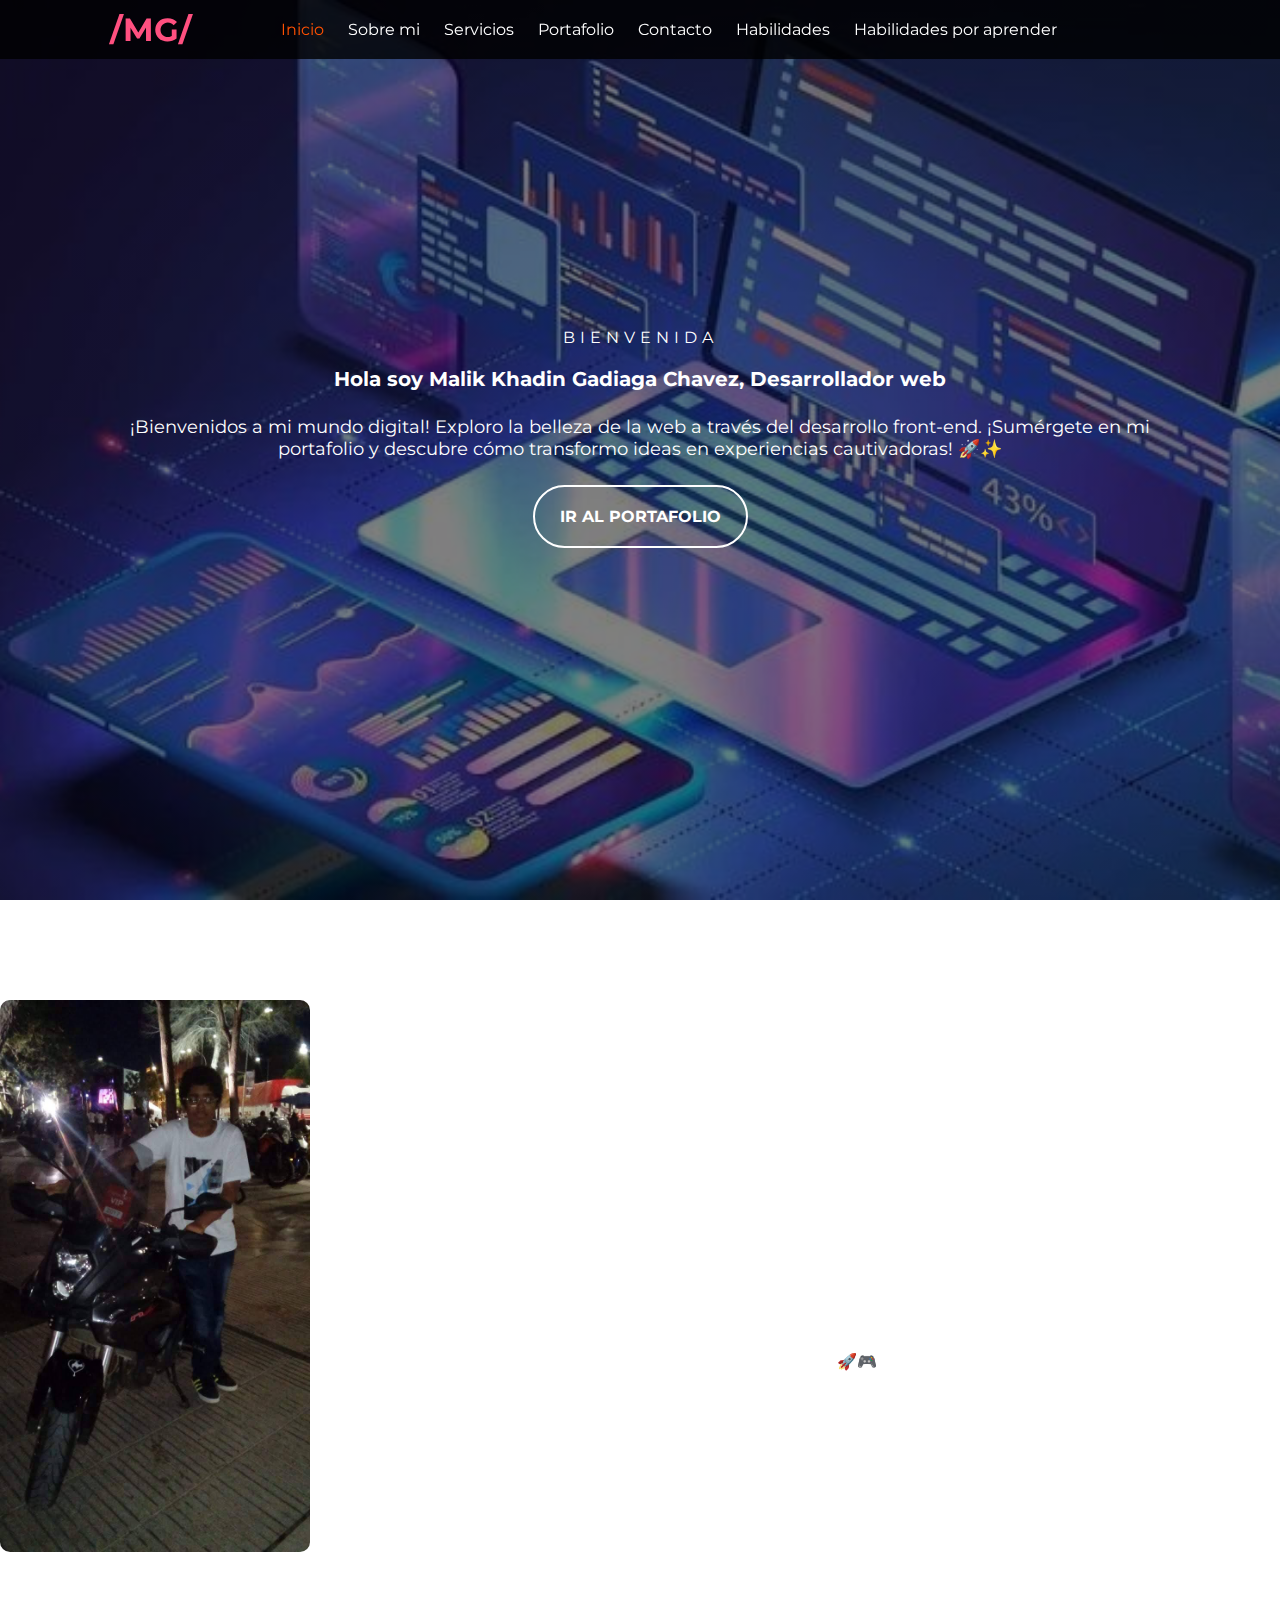
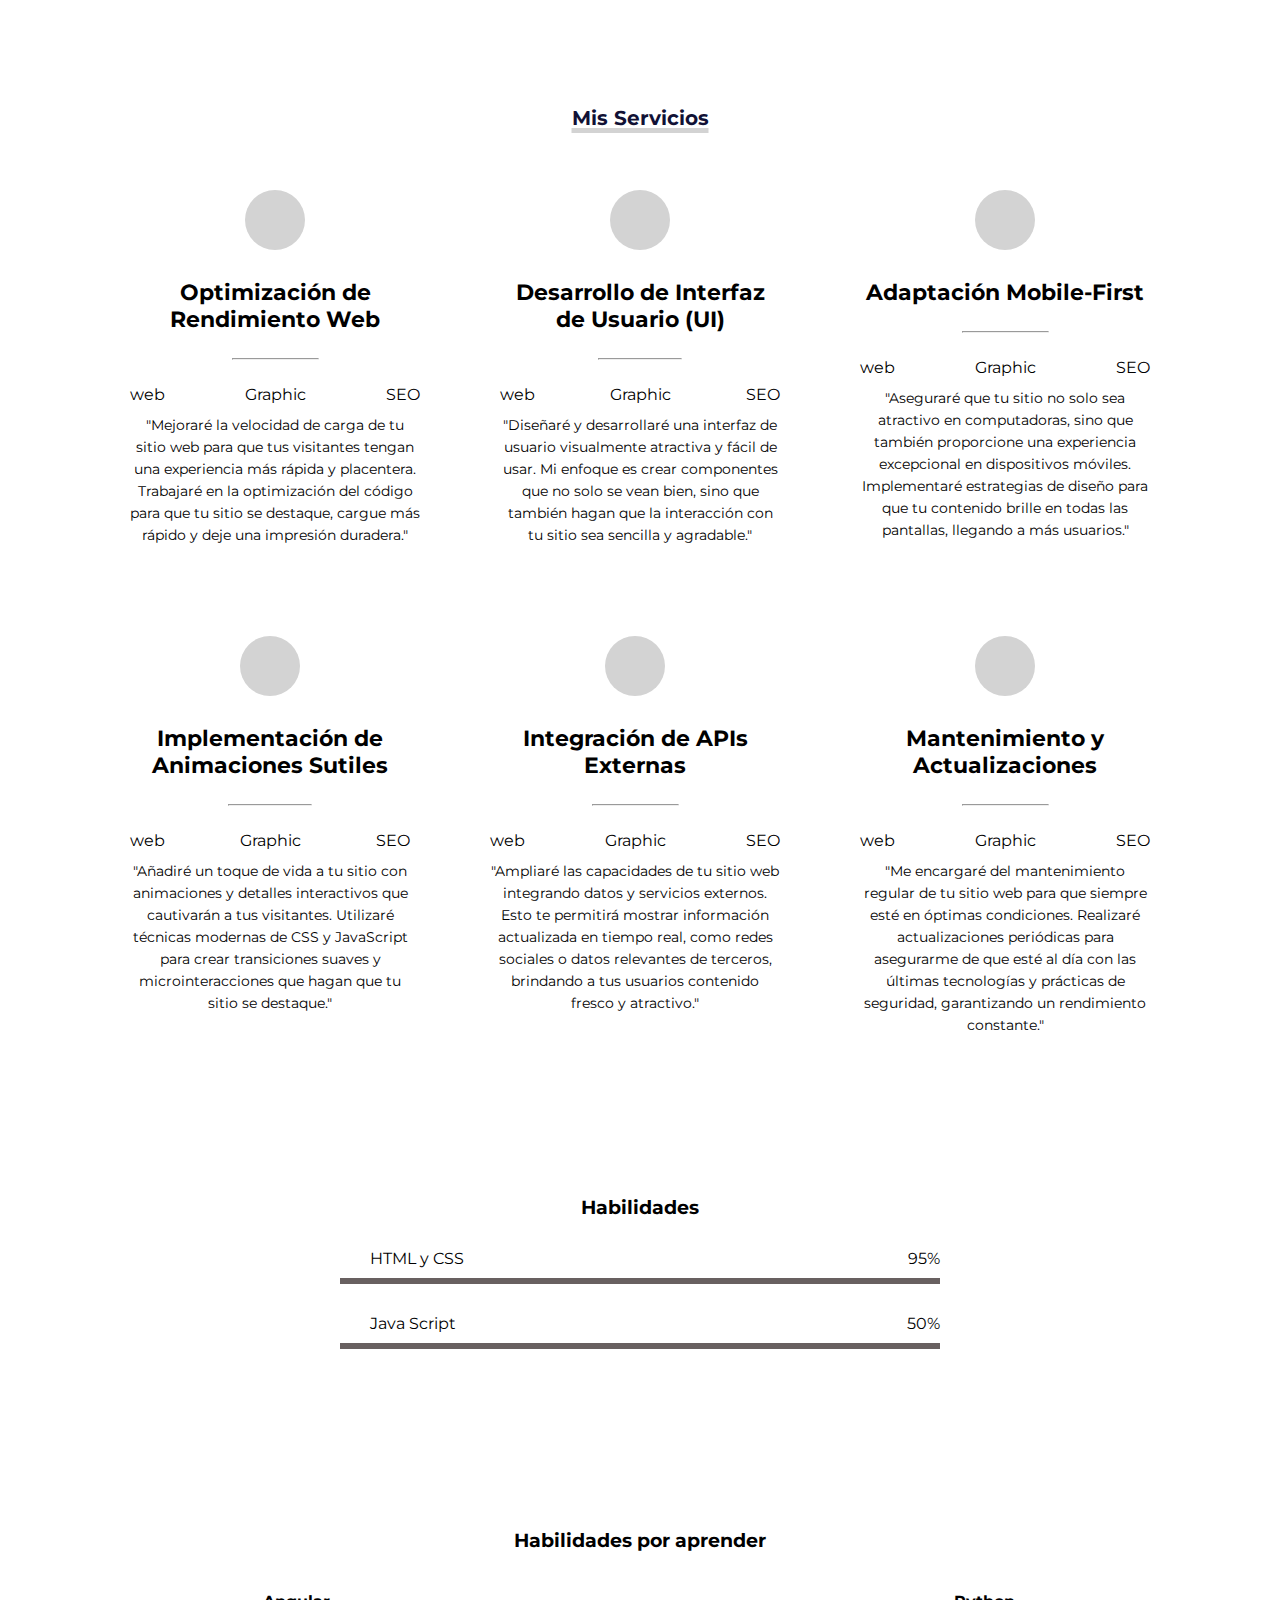
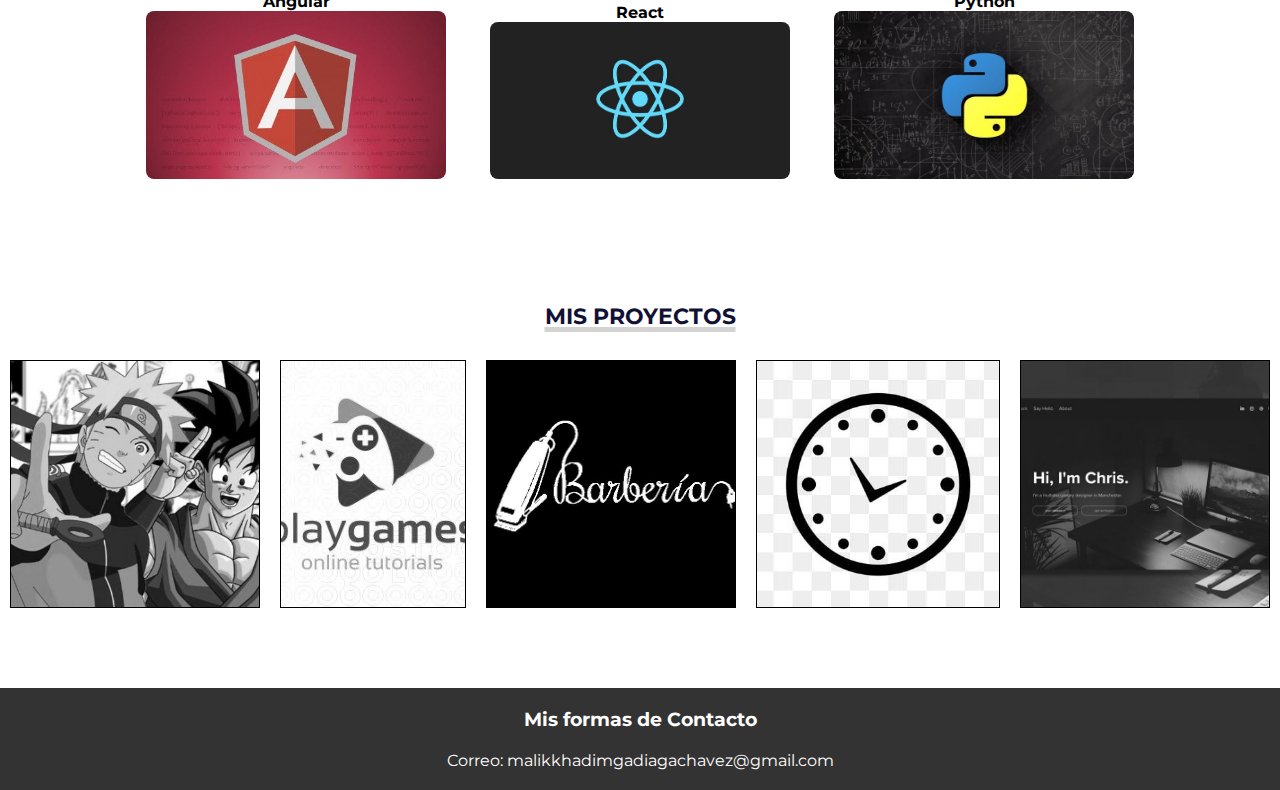
<file: index.html>
<!DOCTYPE html>
<html lang="en">
<head>
    <meta charset="UTF-8">
    <meta name="viewport" content="width=device-width, initial-scale=1.0, user-scalable=no">
    <link rel="stylesheet" href="https://cdnjs.cloudflare.com/ajax/libs/font-awesome/6.1.1/css/all.min.css" integrity="sha512-KfkfwYDsLkIlwQp6LFnl8zNdLGxu9YAA1QvwINks4PhcElQSvqcyVLLD9aMhXd13uQjoXtEKNosOWaZqXgel0g==" crossorigin="anonymous" referrerpolicy="no-referrer" />
    <link rel="stylesheet" href="stile.css"/>
    <!-- En el head del HTML -->
    <script src="script.js"></script>
    <title>Portafolio de Malik Chavez</title>
</head>
<body> 
    <!-- Seccion de inicio-->
    <section id="inicio">
        <div class="contenido">
            <header>
                <div class="contenido-header">
                    <h1>/MG/</h1>
                    <nav id="nav" class="">
                        <ul>
                            <li><a href="#inicio" class="seleccionado" onclick="seleccionar(this)">Inicio</a></li>
                            <li><a href="#Sobremi" onclick="seleccionar(this)">Sobre mi</a></li>
                            <li><a href="#servicios" onclick="seleccionar(this)">Servicios</a></li>
                            <li><a href="#Portafolio" onclick="seleccionar(this)">Portafolio</a></li>
                            <li><a href="#contacto" onclick="seleccionar(this)">Contacto</a></li>
                            <li><a href="#skill" onclick="seleccionar(this)">Habilidades</a></li>
                            <li><a href="#aprender" onclick="seleccionar(this)">Habilidades por aprender</a></li>
                        </ul>
                    </nav>
                    <!-- Iconos del menu responsive-->
                    <div id="icono-nav" onclick="responsiveMenu()">
                        <i class="fa-solid fa-bars"></i>
                    </div>
                    <!-- Icono de las redes sociales-->
                    <div class="redes">
                        <a href="https://www.facebook.com/" target="_blank"><i class="fa-brands fa-facebook"></i></a>
                        <a href="#"><i class="fa-brands fa-instagram" target="_blank"></i></a>
                    </div>
                </div>
            </header>
            <div class="presentacion">
                <p class="bienvenida">Bienvenida</p>
                <h2> Hola soy Malik Khadin Gadiaga Chavez, Desarrollador web</h2>
                <p class="descripcion">¡Bienvenidos a mi mundo digital! Exploro la belleza de la web a través del desarrollo front-end. ¡Sumérgete en mi portafolio y descubre cómo transformo ideas en experiencias cautivadoras! 🚀✨</p>
                <a href="Portafolio">Ir al portafolio</a>
            </div>
        </div>
    </section>
    <!-- Seccion sobre mi -->
    <section id="Sobremi">
        <div class="contenedor-foto">
            <img src="imagenes/IMG-20200825-WA0403.jpg"/>
        </div>
        <div class="contenedor-texto">
            <h2 class="titulo-seccion">Sobre mi</h2>
            <h3>Hola, soy <span>Malik Khadim Gadiaga Chavez</span></h3>
            <h4>Desarrollador web front end</h4>
            <p>¡Hola! Soy un desarrollador web front-end apasionado por crear experiencias cautivadoras en sitios y juegos. Además de mi amor por la tecnología, disfruto conversar sobre economía, política social y jugar deportes como el básquet y juegos virtuales. Aunque soy introvertido, siempre estoy abierto a hacer nuevos amigos. ¡Explora mi mundo digital donde la tecnología y la pasión se encuentran! 🚀🎮</p>
        </div>
    </section>
    <!-- Seccion de servicios -->
    <seccion id="servicios">
        <h3 class="titulo-seccion" > Mis servicios</h3>
        <div class="fila">
            <div class="servicio">
                <span class="icono"><i class="fa-solid fa-code"></i></span>
                <h4>Optimización de Rendimiento Web</h4>
                <hr>
                <ul class="servicios-tag">
                    <li>web</li>
                    <li>Graphic</li>
                    <li>SEO</li>
                </ul>
                <p> "Mejoraré la velocidad de carga de tu sitio web para que tus visitantes tengan una experiencia más rápida y placentera. Trabajaré en la optimización del código para que tu sitio se destaque, cargue más rápido y deje una impresión duradera."</p>

            </div>
            <div class="servicio">
                <span class="icono"><i class="fa-solid fa-code"></i></span>
                <h4>Desarrollo de Interfaz de Usuario (UI)</h4>
                <hr>
                <ul class="servicios-tag">
                    <li>web</li>
                    <li>Graphic</li>
                    <li>SEO</li>
                </ul>
                <p> "Diseñaré y desarrollaré una interfaz de usuario visualmente atractiva y fácil de usar. Mi enfoque es crear componentes que no solo se vean bien, sino que también hagan que la interacción con tu sitio sea sencilla y agradable."</p>
            </div>
            <div class="servicio">
                <span class="icono"><i class="fa-solid fa-code"></i></span>
                <h4>Adaptación Mobile-First</h4>
                <hr>
                <ul class="servicios-tag">
                    <li>web</li>
                    <li>Graphic</li>
                    <li>SEO</li>
                </ul>
                <p> "Aseguraré que tu sitio no solo sea atractivo en computadoras, sino que también proporcione una experiencia excepcional en dispositivos móviles. Implementaré estrategias de diseño para que tu contenido brille en todas las pantallas, llegando a más usuarios."</p>
                
            </div>
        </div>
        <div class="fila">
            <div class="servicio">
                <span class="icono"><i class="fa-solid fa-code"></i></span>
                <h4>Implementación de Animaciones Sutiles</h4>
                <hr>
                <ul class="servicios-tag">
                    <li>web</li>
                    <li>Graphic</li>
                    <li>SEO</li>
                </ul>
                <p>"Añadiré un toque de vida a tu sitio con animaciones y detalles interactivos que cautivarán a tus visitantes. Utilizaré técnicas modernas de CSS y JavaScript para crear transiciones suaves y microinteracciones que hagan que tu sitio se destaque."</p>
            </div>
            <div class="servicio">
                <span class="icono"><i class="fa-solid fa-code"></i></span>
                <h4>Integración de APIs Externas</h4>
                <hr>
                <ul class="servicios-tag">
                    <li>web</li>
                    <li>Graphic</li>
                    <li>SEO</li>
                </ul>
                <p>"Ampliaré las capacidades de tu sitio web integrando datos y servicios externos. Esto te permitirá mostrar información actualizada en tiempo real, como redes sociales o datos relevantes de terceros, brindando a tus usuarios contenido fresco y atractivo."</p>
                
            </div>
            <div class="servicio">
                <span class="icono"><i class="fa-solid fa-code"></i></span>
                <h4>Mantenimiento y Actualizaciones</h4>
                <hr>
                <ul class="servicios-tag">
                    <li>web</li>
                    <li>Graphic</li>
                    <li>SEO</li>
                </ul>
                <p> "Me encargaré del mantenimiento regular de tu sitio web para que siempre esté en óptimas condiciones. Realizaré actualizaciones periódicas para asegurarme de que esté al día con las últimas tecnologías y prácticas de seguridad, garantizando un rendimiento constante."</p>
                
            </div>
        </div>
    </seccion> 

    <!-- Seccion de habilidades -->
    <div class="contenedor-skill" id="skill">
        <h3>Habilidades</h3>
        <div class="skill">
            <div class="info">
                <p><span class="lista"></span>HTML y CSS</p>
                <span class="porcentaje">95%</span>
            </div>
            <div class="barra">
                <div id="html" class="barra-porcentaje1"></div>
            </div>
        </div>

        <div class="skill">
            <div class="info">
                <p><span class="lista"></span>Java Script</p>
                <span class="porcentaje">50%</span>
            </div>
            <div class="barra">
                <div id="js" class="barra-porcentaje2"></div>
            </div>
        </div>
    </div>

<!-- Habilidades por aprender -->
    <section class="contenedor-aprender" id="aprender">
        <h3>Habilidades por aprender</h3>
        <div class="hlidad">
            <div class="hlb">
                <h4 class="herramientas">Angular</h4>
                <img src="imagenes/angular.jpg">
            </div>
        </div>

        <div class="hlidad">
            <div class="hlb">
                <h4 class="herramientas">React</h4>
                <img src="imagenes/React.jpg">
            </div>
        </div>

        <div class="hlidad">
            <div class="hlb">
                <h4 class="herramientas">Python</h4>
                <img src="imagenes/python.jpg">
            </div>
        </div>
    </section>

<!-- Seccion de portafolio-->
    <section id="Portafolio">
        <h3 class="titulo-seccion">Mis Proyectos</h3>
        <div class="fila">
            <a href="blog de anime.html" target="_blank" class="proyecto">
                <div class="overlay"></div>
                <img src="imagenes/Proyecto 1.jpg" alt="">
                <div class="info">
                    <h4>Mundo anime</h4>
                    <h5>Descripcion del Trabajo</h5>
                    <p>"Explora el emocionante mundo del anime en [Mundo anime]. Noticias, análisis y curiosidades de tus personaj. ¡Únete a la aventura anime ahora!"</p>
                </div>
            </a>
            <a href="Juego dino nadando.html" target="_blank" class="proyecto">
                <div class="overlay"></div>
                <img src="imagenes/proyecto2.jpg" alt="">
                <div class="info">
                    <h4>Juego divertido</h4>
                    <h5>Descripcion del Juego</h5>
                    <p>"¡Bienvenido a [Juego Dino Nadando]! Sumérgete en una experiencia única con mi emocionante juego web. Desafíos, diversión y entretenimiento te esperan. ¡Únete y comienza la aventura ahora!"</p>
                </div>
            </a>
            <a href="sitio simple.html" target="_blank" class="proyecto">
                <div class="overlay"></div>
                <img src="imagenes/Barberia.jpg" alt="">
                <div class="info">
                    <h4>Sitio web de peluqueria</h4>
                    <h5>Descripcion del Trabajo</h5>
                    <p>Este es el sitio de una peluqueria de un vecino amigo mio</p>
                </div>
            </a>
            <a href="Reloj digital.html" target="_blank" class="proyecto">
                <div class="overlay"></div>
                <img src="imagenes/Reloj.jpg" alt="">
                <div class="info">
                    <h4>Reloj Digital </h4>
                    <h5>Descripcion del Proyecto</h5>
                    <p>Desarrollé un reloj digital interactivo utilizando JavaScript para proporcionar la hora actual de manera precisa.</p>
                </div>
            </a>
            <a href="galeria de imagenes.html" target="_blank" class="proyecto">
                <div class="overlay"></div>
                <img src="imagenes/proyecto 4.jpg" alt="">
                <div class="info">
                    <h4>Galería de Imagenes</h4>
                    <h5>Descripcion del Proyecto</h5>
                    <p>Esta es una galeria de fotos muy inpresionante espero que le guste </p>
                </div>
            </a>
        </div>
    </section>

    <!-- Seccion footer-->
    <footer id="contacto">
        <h3>Mis formas de Contacto</h3>
            <!-- Icono de las redes sociales-->
                <div>
                    <a href="https://www.facebook.com/" target="_blank"><i class="fa-brands fa-facebook"></i></a>
                    <a href="https://www.instagram.com/malikofficialok/" target="_blank"><i class="fa-brands fa-instagram"></i></a>
                    <p>Correo: malikkhadimgadiagachavez@gmail.com</p>
                </div>
    </footer>

    <script src="script.js"></script>
</body>
</html>
</file>
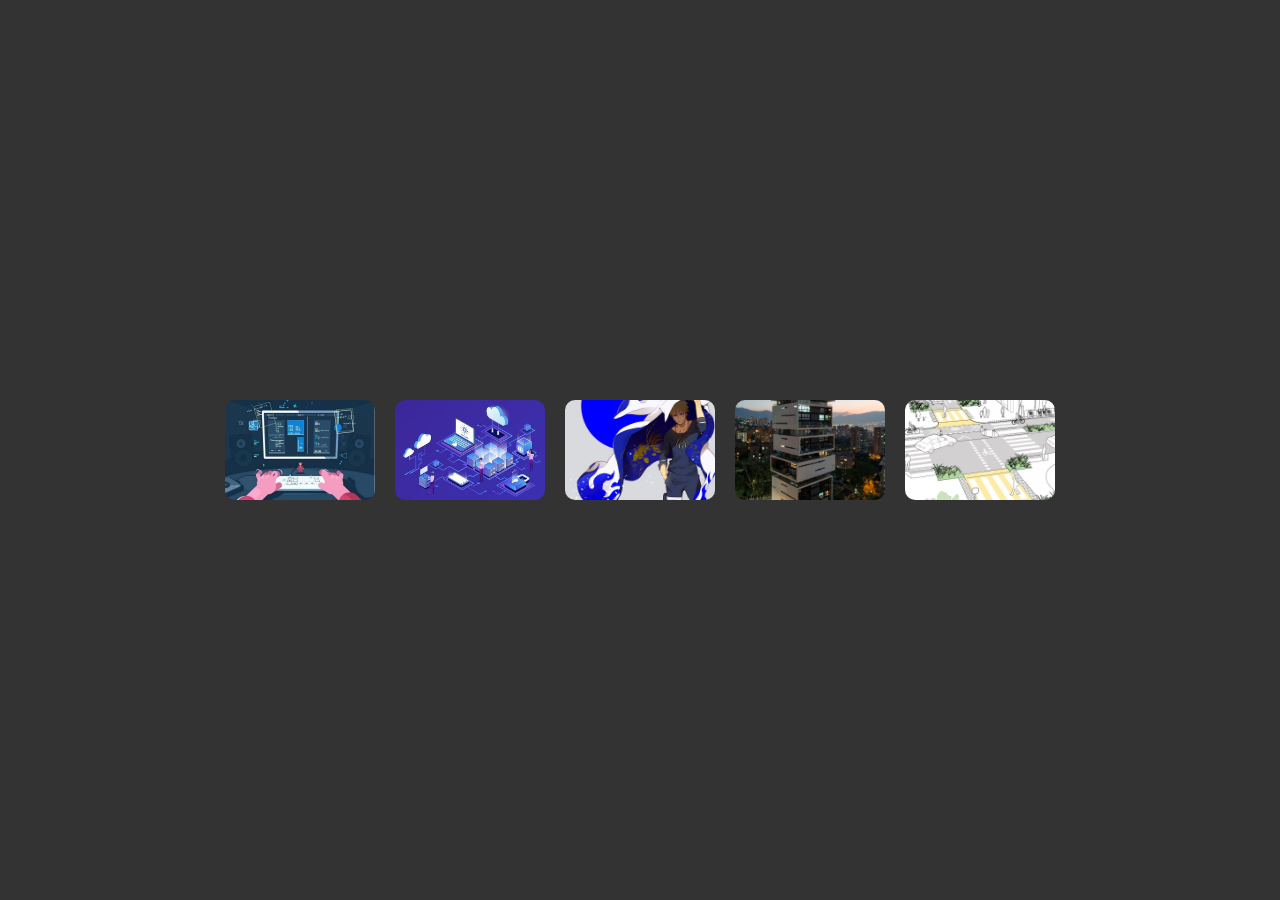
<file: galeria de imagenes.html>
<!DOCTYPE html>
<html lang="es">
<head>
    <meta charset="UTF-8">
    <meta name="viewport" content="width=device-width, initial-scale=1.0">
    <title>Galería 3D Interactiva en Anillo</title>
    <style>
        body {
            margin: 0;
            overflow: hidden;
            display: flex;
            align-items: center;
            justify-content: center;
            height: 100vh;
            background-color: #333;
            transition: background-color 0.5s ease;
        }

        .gallery-container {
            display: flex;
            transform-style: preserve-3d;
            transition: transform 0.5s ease;
            align-items: center;
        }

        .gallery-item {
            width: 150px;
            height: 100px;
            margin: 10px;
            background-size: cover;
            background-position: center;
            border-radius: 10px;
            cursor: pointer;
            transform-origin: center;
            transition: transform 0.5s ease;
        }

        .gallery-item:hover {
            transform: scale(1.2);
        }
    </style>
</head>
<body>

<div class="gallery-container">
    <div class="gallery-item" style="background-image: url('imagenes/imagen1.jpg');"></div>
    <div class="gallery-item" style="background-image: url('imagenes/imagen2.jpg');"></div>
    <div class="gallery-item" style="background-image: url('imagenes/imagen3.jpg');"></div>
    <div class="gallery-item" style="background-image: url('imagenes/imagen4.jpg');"></div>
    <div class="gallery-item" style="background-image: url('imagenes/imagen5.jpg');"></div>
</div>

<script>
    const container = document.querySelector('.gallery-container');
    const body = document.body;

    container.addEventListener('mousemove', (e) => {
        const x = (window.innerWidth / 2 - e.pageX) / 25;
        const y = (window.innerHeight / 2 - e.pageY) / 25;
        container.style.transform = `rotateX(${y}deg) rotateY(${x}deg)`;
    });

    container.addEventListener('mouseleave', () => {
        container.style.transform = 'rotateX(0) rotateY(0)';
    });

    container.addEventListener('click', () => {
        const randomColor = '#' + Math.floor(Math.random()*16777215).toString(16);
        body.style.backgroundColor = randomColor;
    });
</script>

</body>
</html>
</file>
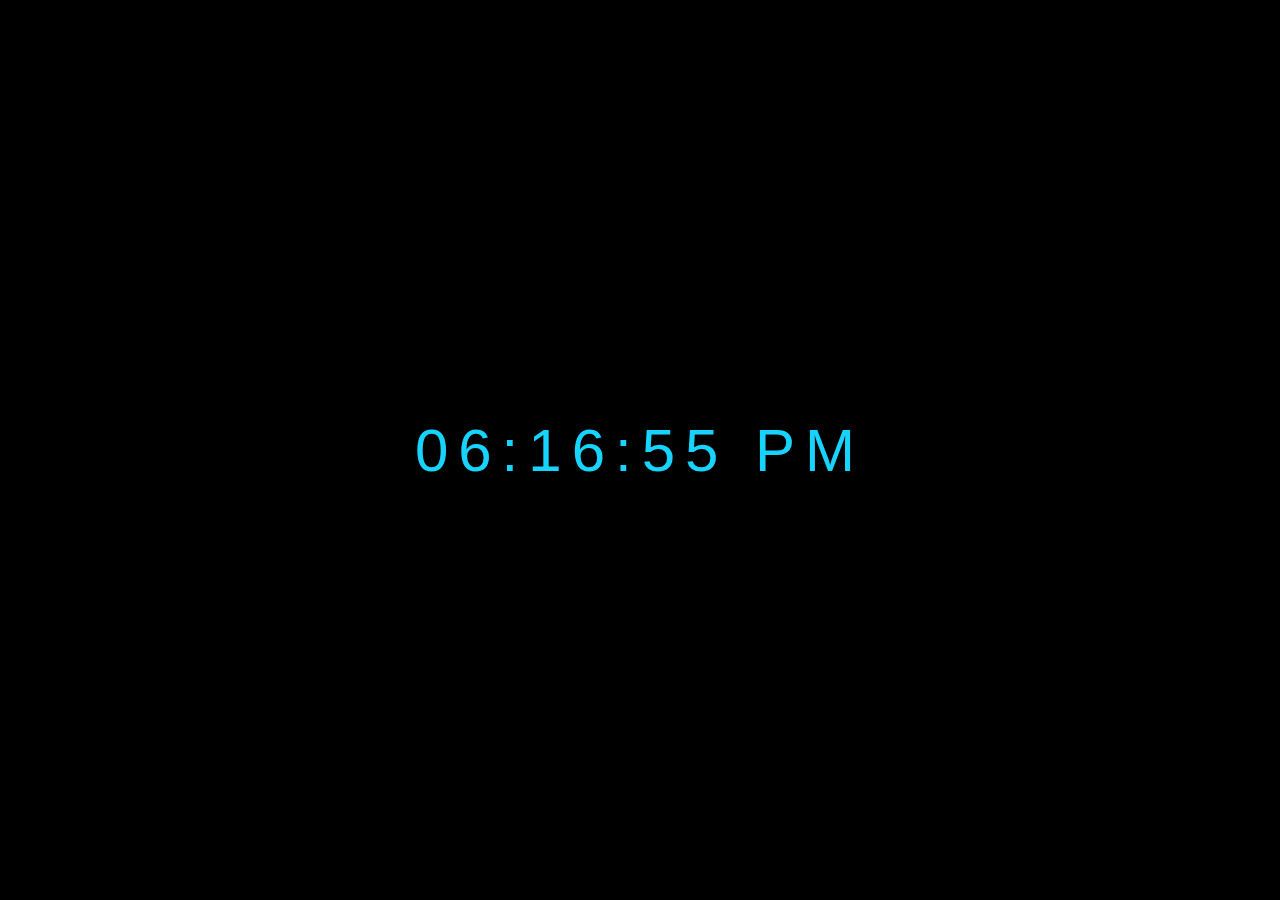
<file: Reloj digital.html>
<!DOCTYPE html>
<html lang="en">
<head>
    <meta charset="UTF-8">
    <meta name="viewport" content="width=device-width, initial-scale=1.0">
    <title>Document</title>
    <link rel="stylesheet" href="Reloj.css">
</head>
<body>

    <div class="clock" id="myclock" onload="time()"></div>
    <script src="clock.js"></script>
</body>
</html>
</file>
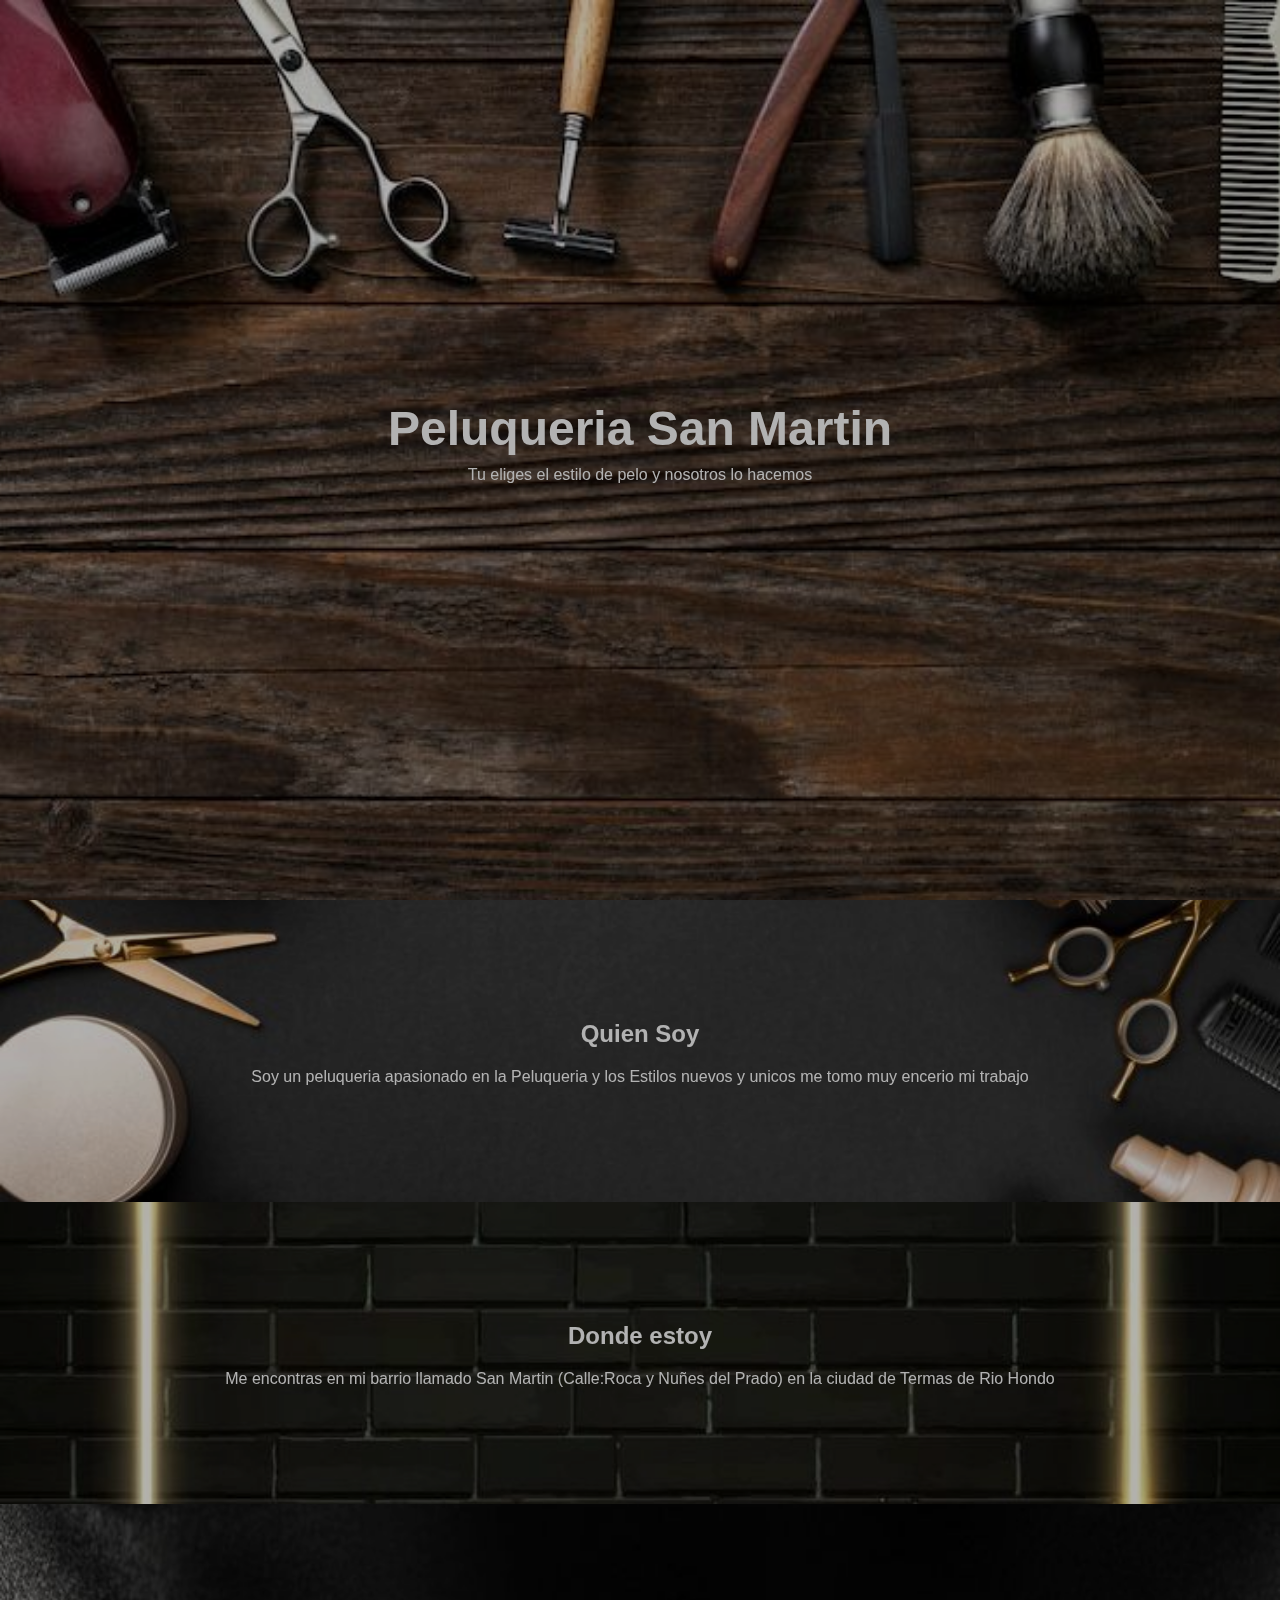
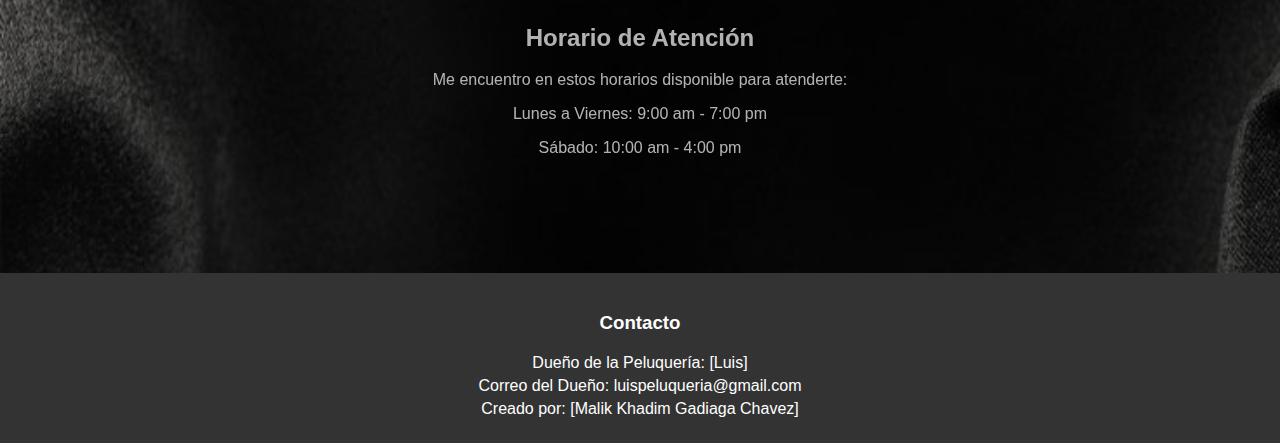
<file: sitio simple.html>
<!DOCTYPE html>
<html lang="es">
<head>
    <meta charset="UTF-8">
    <meta name="viewport" content="width=device-width, initial-scale=1.0">
    <link rel="stylesheet" href="peluqueria.css"/>
    <title>Peluquería</title>
</head>
<body>
    <div class="peluqueria">
        <div class="titulo">
            <h1 >Peluqueria San Martin</h1>
            <p>Tu eliges el estilo de pelo y nosotros lo hacemos</p>
        </div>
    </div>
    <section id="quiensoy">
        <h2>Quien Soy</h2>
        <p>Soy un peluqueria apasionado en la Peluqueria y los Estilos nuevos y unicos me tomo muy encerio mi trabajo</p>
    </section>
    <section id="dondeestoy">
        <h2>Donde estoy</h2>
        <p>Me encontras en mi barrio llamado San Martin (Calle:Roca y Nuñes del Prado) en la ciudad de Termas de Rio Hondo</p>
    </section>
    <section id="horarios">
        <h2>Horario de Atención</h2>
        <p>Me encuentro en estos horarios disponible para atenderte:</p>
        <p>Lunes a Viernes: 9:00 am - 7:00 pm</p>
        <p>Sábado: 10:00 am - 4:00 pm</p>
    </section>
    <footer>
        <div>
            <h3>Contacto</h3>
            <div class="contact-info">
                <p>Dueño de la Peluquería: [Luis]</p>
                <p>Correo del Dueño: luispeluqueria@gmail.com</p>
                <p>Creado por: [Malik Khadim Gadiaga Chavez]</p>
            </div>
        </div>
    </footer>
</body>
</html>
</file>
<file: Reloj.css>
* {
    margin: 0;
    padding: 0;
    font-family: sans-serif;
}

body{
    background-color: #000;
    min-height: 100vh;
    display: flex;
    justify-content: center;
    align-items: center;
}

.clock{
    color: #17d4fe;
    font-size: 60px;
    letter-spacing: 10px;
    align-items: center;
}
</file>
<file: peluqueria.css>
body {
    background: linear-gradient(320deg, #ff0000, #4e4646, #200e97);
    margin: 0;
    padding: 0;
    font-family: Arial, sans-serif;
}

.peluqueria {
    height: 100vh;
    background: url('imagenes/salon.jpg') center/cover;
    display: flex;
    align-items: center;
    justify-content: center;
    color: #fff; /* Color blanco para el texto */
    text-align: center;
    filter: brightness(0.7);
}

.titulo {
    z-index: 2;
}

.titulo h1 {
    margin: 0;
    font-size: 3em;
    color: #ffffff; /* Un color más claro que el fondo */
}

.titulo p {
    margin-top: 10px;
    color: #ffffff; /* Un color más claro que el fondo */
}


section {
    padding: 100px;
    text-align: center;
    color: #fff;
    background-size: cover;
    background-position: center;
    position: relative;
    filter: brightness(0.7); /* Ajusta el brillo para hacer la imagen más oscura */
}

#quiensoy {
    background: url('imagenes/salon1.jpg') center/cover ;
}

#dondeestoy {
    background-image: url('imagenes/salon2.jpg');
}

#horarios {
    background-image: url('imagenes/salon3.jpg');
}

footer {
    background-color: #333;
    color: white;
    padding: 20px;
    text-align: center;
}

.contact-info {
    margin-top: 20px;
}

.contact-info p {
    margin: 5px;
}
</file>
<file: stile.css>
/* Importar la fuente */
@import url('https://fonts.googleapis.com/css2?family=Montserrat:wght@600&display=swap');

/* Resetear estilos y configurar la fuente principal */
* {
    margin: 0;
    padding: 0;
    box-sizing: border-box;
    font-family: 'Montserrat', sans-serif;
}

/* Estilos del cuerpo del documento */
body {
    scroll-behavior: smooth;
}

/* Estilos para la sección de inicio */
#inicio {
    background: url(imagenes/descarga.jpg) center center / cover;
    height: 100vh;
}

#inicio::before{
    content: "";
    position: absolute;
    top: 0;
    right: 0;
    bottom: 0;
    left: 0;
    background:linear-gradient(rgba(0, 0, 0, 0.5), rgba(0, 0, 0, 0.5)), url(imagenes/descarga.jpg) center center / cover;
    z-index: 1;
}

#inicio .contenido header {
    background-color: rgba(0, 0, 0, .8);
    position: fixed;
    width: 100%;
    z-index: 100;
    top: 0%;
}

#inicio .contenido header .contenido-header {
    max-width: 1100px;
    margin: auto;
    display: flex;
    justify-content: space-between;
    align-items: center;
    padding: 10px 20px;
}

#inicio .contenido header .contenido-header h1 {
    text-align: center;
    color: #ff5080;
}

#inicio .contenido header .contenido-header nav ul {
    list-style: none;
    display: flex;
    align-items: center;
}

#inicio .contenido header .contenido-header nav ul li a {
    text-decoration: none;
    color: #fff;
    margin: 0 12px;
    font-weight: 400;
    transition: 0.5s;
}

#inicio .contenido header .contenido-header nav ul li a:hover {
    color: #ff5080;
}

#inicio .contenido header .contenido-header .redes a{
    text-decoration: none;
    color: #fff;
    display: inline-block;
    margin-left: 10px;
    transition: 0.5s;
}

#inicio .contenido header .contenido-header .redes a:hover{
    color: #ff5000;
}

#inicio .contenido header .contenido-header .seleccionado{
    color: #ff5000;
}

#inicio .contenido .presentacion {
    max-width: 1100px;
    height: 100vh;
    margin: auto;
    color: #fff; /* Color de texto */
    text-align: center;
    display: flex; 
    flex-direction: column;
    align-items: center;
    justify-content: center;
    position: relative;
    z-index: 2;
}

#inicio .contenido .presentacion .bienvenida{
    font-size: 16px;
    margin-bottom: 20px;
    text-transform: uppercase;
    letter-spacing: 5px;
}

#inicio .contenido .presentacion h2{
    font-size: 20px;
    margin-bottom: 25px;
    text-align: center;
}

#inicio .contenido .presentacion h2 span{
    font-size: 25px;
    color: red;
}

#inicio .contenido .presentacion .descripcion{
    max-width: 100%;
    margin: 25px o;
    font-size: 18px;
    text-align: center;
}

#inicio .contenido .presentacion a{
    text-decoration: none;
    display: inline-block;
    margin: 25px 0;
    padding: 20px 25px;
    border: 2px solid #fff;
    border-radius: 50px;
    color: #fff;
    font-weight: bold;
    text-transform: uppercase;
    transition: 0.5s;
}

#inicio .contenido .presentacion a:hover{
    background-color: #ff5000;
}

#icono-nav{
    color: #fff;
    display: none;
}

/* Estilos para la sección sobre mí */
#Sobremi {
    display: flex;
    align-items: center;
    justify-content: center;
    background: linear-gradient(#180f7b, rgba(33, 16, 16, 0.8)), url(imagenes/Download\ Web\ development\ and\ programming\ coding\ concept\,\ SEO\ optimization\,\ \ modern\ web\ design\ on\ laptop\ screen\ Vector_\ for\ free.jpg);
    background-attachment: fixed;
    background-repeat: no-repeat;
    background-size: cover;
    background-position: center center;
    padding: 100px 0px;
    text-align: center;
    margin: 0;
}

.contenedor-texto {
    flex-grow: 3;
    text-align: center;
    color: #fff; /* Color del texto */
    padding: 100px 100px; /* Ajuste de espaciado alrededor del texto */
}

.contenedor-foto {
    width: 100%;
}

.contenedor-foto img {
    width: 100%;
    border-radius: 10px;
}

/* Ajuste de separación entre elementos de texto */
.contenedor-texto h2,
.contenedor-texto h3,
.contenedor-texto h4,
.contenedor-texto p {
    margin-bottom: 10px; /* Puedes ajustar este valor según tu preferencia */
}


/* Seccion de los servicios */
#servicios{
    margin: opx;
    padding: opx;
    text-align: center;
    background-color: #f3f3f3;
}

#servicios .titulo-seccion{
    margin-top: 50px;
    margin-bottom: 20px;
    font-size: 20px;
    text-transform: capitalize;
    color: #111135;
    text-decoration: underline;
    text-decoration-color: #d3d3d3;
    text-decoration-thickness: 5px;
}

#servicios .fila{
    display:flex;
    justify-content: space-evenly;
    max-width: 1100px;
    margin: 30px auto;
}

#servicios .fila .servicio{
    max-width: 350px;
    background-color: #fff;
    padding: 30px;
    margin: 0 10px;
    border-radius: 5px;
    transition: 0.5s;
}

#servicios .fila .servicio:hover{
    box-shadow: 5px 5px 10px #201f1f, -5px -5px 10px #8a8a8a;
}

#servicios .fila .servicio h4{
    font-size: 22px;
    margin-bottom: 25px;
}

#servicios .fila .servicio .icono{
    display: inline-block;
    width: 60px;
    height: 60px;
    border-radius: 50%;
    background-color: #d3d3d3;
    padding: 20px;
    margin-bottom: 25px;
}

#servicios .fila .servicio hr{
    width: 30%;
    margin: auto;
    color: #000;
    margin-bottom: 25px;
}

#servicios .fila .servicio ul{
    list-style: none;
    display: flex;
    justify-content: space-between;
    margin-bottom: 10px;
} 

#servicios .fila .servicio p{
    font-size: 14px;
    line-height: 22px;
}

/* Seccion de habilidades */
.contenedor-skill {
    background: linear-gradient(#ff5000, rgba(33, 16, 16, 0.8)), url(imagenes/fondo.jpg);
    background-attachment: fixed;
    background-repeat: no-repeat;
    background-size: cover;
    background-position: center center;
    padding: 100px 0;
    text-align: center;
    margin: 0;
}

/* Agregar estilos específicos para el título de habilidades */
.contenedor-skill:hover h3 {
    margin-bottom: 20px; /* Ajustar según sea necesario */
    color: #fff; /* Ajustar el color del texto */
}

.contenedor-skill .skill{
    max-width: 600px;
    margin: 30px auto;
}

.contenedor-skill .skill .info{
    display: flex;
    justify-content: space-between;

}

.contenedor-skill .skill .lista{
    display: inline-block;
    margin-right: 20px;
    height: 10px;
    width: 10px;
    background-color: #ffffff;
}

.contenedor-skill .skill .barra{
    background-color: #686060;
    width: 100%;
    height: 6px;
    margin: 10px 0;
}

/* Este estilo se tiene que aplicar luego con la animacion de la barra mediante js */

.contenedor-skill .skill .barra .barra-porcentaje1 {
    background-color: #fff;
    width: 0%;
    height: 6px;
    animation: porcentaje1 2s forwards;
}

.contenedor-skill .skill .barra  .barra-porcentaje2 {
    background-color: #fff;
    width: 0%;
    height: 6px;
    animation: porcentaje2 2s forwards;
}

@keyframes porcentaje1 {
    0% {
        width: 0;
    }
    100% {
        width: 95%;
    }
}

@keyframes porcentaje2 {
    0% {
        width: 0;
    }
    100% {
        width: 50%;
    }
}

/* Estilos para la sección "Habilidades por aprender" */
.contenedor-aprender {
    text-align: center;
    padding: 50px 0;
}

.hlidad {
    display: inline-block;
    margin: 20px;
    position: relative;
    max-width: 300px; /* Ajusta el ancho máximo según tus necesidades */
    width: 100%;
}

.hlb {
    position: relative;
    overflow: hidden;
    border-radius: 8px;
    cursor: pointer;
    transition: transform 0.3s ease-in-out;
}

.hlb img {
    width: 100%;
    height: auto;
    border-radius: 8px;
}

.hlb p {
    position: absolute;
    top: 50%;
    left: 50%;
    transform: translate(-50%, -50%);
    color: #fff;
    font-size: 18px;
    font-weight: bold;
    opacity: 0;
    transition: opacity 0.3s ease-in-out;
}

/* Efecto de cambio de color al pasar el cursor */
.hlb:hover {
    transform: scale(1.1);
}

.hlb:hover p {
    opacity: 1;
}


/* Seccion de portafolio */
#Portafolio {
    max-width: 100%;
    padding: 50px 0;
    margin: auto;
}

#Portafolio .titulo-seccion {
    text-align: center;
    font-size: 22px;
    text-transform: uppercase;
    color: #111135;
    text-decoration: underline;
    text-decoration-color: #d3d3d3;
    text-decoration-thickness: 5px ;
}

#Portafolio .fila {
    display: flex;
    justify-content: space-between;
    margin: 30px 0;
}

#Portafolio .fila .proyecto {
    max-width: 250px; /* Tamaño más pequeño */
    border: 1px solid #000;
    margin: 0 10px;
    position: relative;
    overflow: hidden;
    transition: filter 0.5s; /* Transición para cambiar el filtro */
    text-decoration: none; /* Quita la subrayado predeterminada de los enlaces */
}

#Portafolio .fila .proyecto img {
    width: 100%;
    height: 100%;
    object-fit: cover;
    filter: grayscale(1); /* Escala de grises por defecto */
    transition: filter 0.5s; /* Transición para cambiar el filtro */
}

#Portafolio .fila .proyecto:hover img {
    filter: grayscale(0); /* Eliminar escala de grises al pasar el cursor */
}

#Portafolio .fila .proyecto .info {
    position: absolute;
    left: 0;
    background-color: rgba(0, 0, 0, .8);
    color: #ff5000;
    width: 100%;
    padding: 10px;
    opacity: 0;
    bottom: -40px;
    transition: .5s;
}

#Portafolio .fila .proyecto:hover .info {
    opacity: 1;
    bottom: 0;
}

#Portafolio .fila .proyecto img {
    width: 100%;
    height: 100%;
    object-fit: cover;
    filter: grayscale(1); /* Escala de grises por defecto */
    transition: filter 0.5s; /* Transición para cambiar el filtro */
}

#Portafolio .fila .proyecto:hover img {
    filter: grayscale(0%); /* Eliminar escala de grises al pasar el cursor */
}

/* Seccion de contacto de mi footer */

footer {
    background-color: #333;
    color: white;
    padding: 20px;
    text-align: center;
}

h3 {
    margin-bottom: 20px;
    text-align: center;
}

.footer-icons {
    display: flex;
    justify-content: center;
    align-items: right;
}

.footer-icons a {
    color: white;
    text-decoration: none;
    margin: 0 10px;
    transition: color 0.3s ease;
}

.footer-icons a:hover {
    color: #3498db;
}

.contact-info {
    display: flex;
    flex-direction: column;
    justify-content: center;
    align-items: left;
    margin-top: 20px;
}

.contact-info p {
    margin: 5px;
}
.encrypted-phone-number {
    color: white;
    cursor: pointer;
    text-decoration: underline;
}

@media only screen and (max-width: 600px) {
    .footer-icons {
    flex-direction: column;
    align-items: center;
    }

.footer-icons a {
    margin: 5px 0;
    }
}

/* Seccion responsive*/

@media screen and (max-width:800px) {
    .redes{
        display: none;
    }
    nav{
        display:none;
    }
    nav.responsive{
        display: block;
        background-color: rgba(0, 0, 0, .8);
        width: 100%;
        position: absolute;
        top: 48px;
        left: 0;
        padding: 10px 0;
    }
    nav.responsive ul {
        display: block !important;
        text-align: center;
    }
    nav.responsive ul li{
        margin: 5px 0;
    }
    #icono-nav{
        display: block;
    }
    #inicio .contenido .presentacion h2{
        font-size: 20px;
    }
    #Sobremi {
        padding: 50px 0;
        display: block;
    }
    #Sobremi .contenedor-foto{
        max-width: 200px;
        margin: auto;
    }
    #Sobremi .contenedor-foto img{
        padding: 8px;
    }
    #Sobremi .Sobremi .titulo-seccion{
        text-align: center;
    }
    #Sobremi .Sobremi h2{
        font-size: 25px;
        text-align: center;
    }
    #servicios {
        padding: 50px 15px;
    }
    #servicis .fila{
        display: block;
    }
    #servicios .fila .servicio{
        margin: 10px auto;
    }
    .contenedor-skills{
        padding: 50px 20px;
    }
    #Portafolio {
        padding: 50px 0;
    }
    #Portafolio .fila{
        display: block;
    }
    #Portafolio .fila .proyecto{
        margin: 10px autp;
    }
}
</file>
